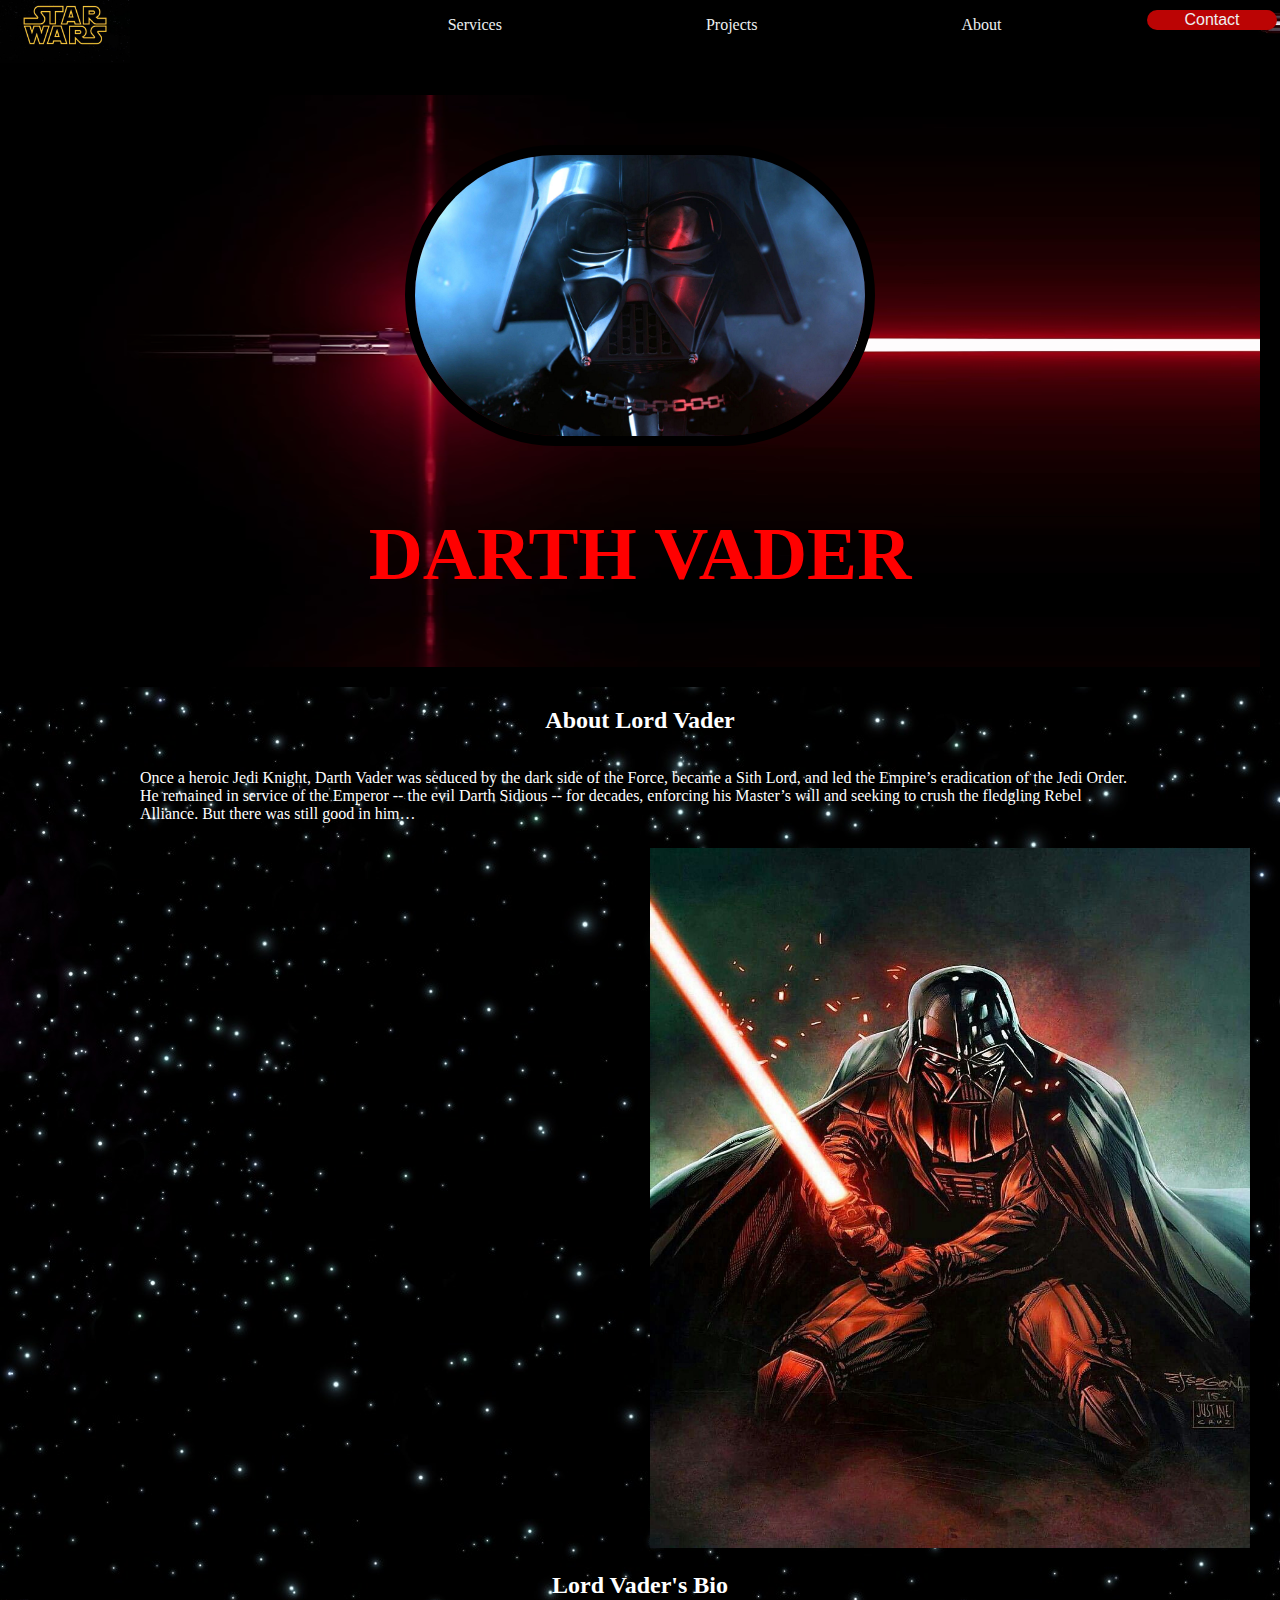
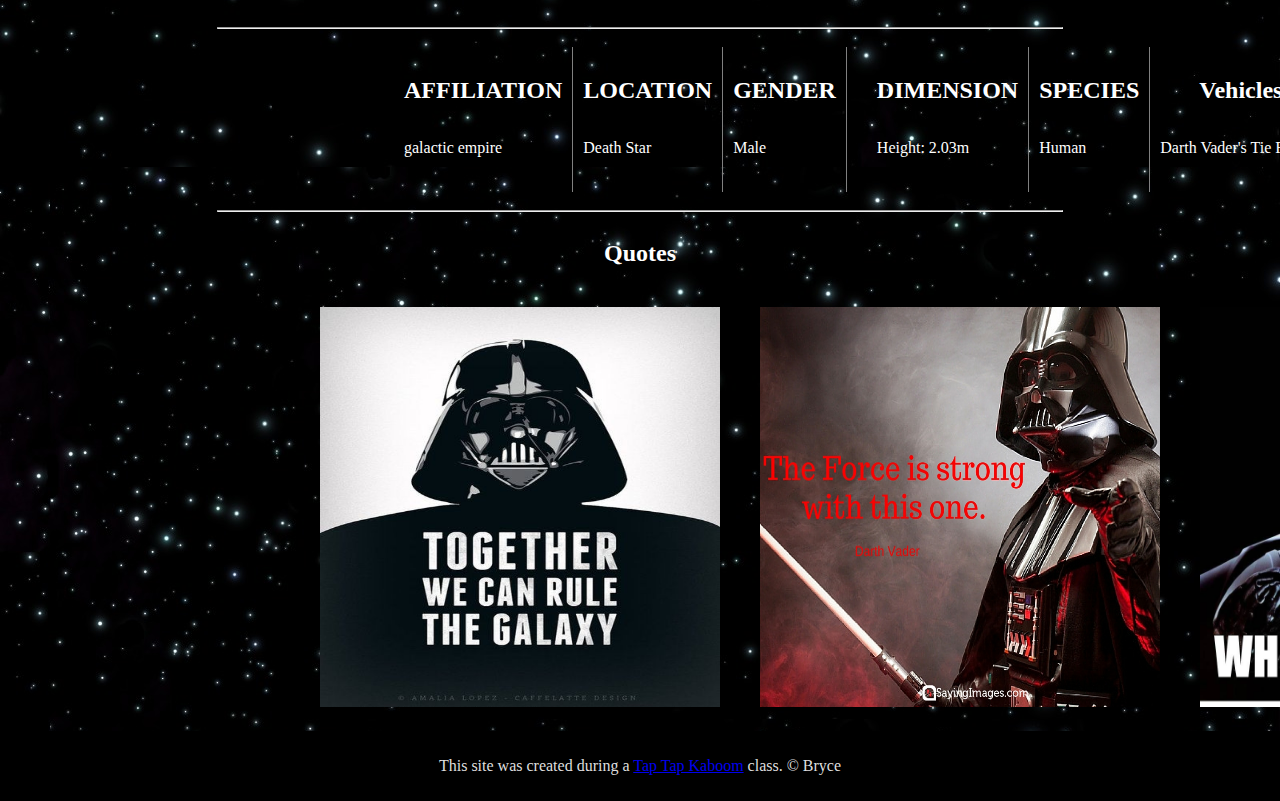
<file: index.html>
<!DOCTYPE html>
<html lang="en">
<head>
  <title>LORD VADER</title>
  <link rel="stylesheet" type="text/css" href="style.css">
  <link rel="icon" href="img/vader-favicon.png">
</head>

 <!-- nav-bar -->
 <div class="nav-bar">
  <img class="nav-logo" src="img/starwars-navbar.png" alt="star wars logo">
  <nav>
    <ul class="nav-links">
      <li><a class="nav-link" href="#">Services</a></li>
      <li><a class="nav-link" href="#">Projects</a></li>
      <li><a class="nav-link" href="#">About</a></li>
    </ul>
  </nav>
  <img class="nav-saber" src="img/lightsaber.jpg" alt="saber">
  <a class="nav-cta" href="#"><button class="nav-button">Contact</button></a>
</div>

<body>
  <!-- Header -->
  <div>
    <header>
      <img src="img/Vader-avatar.jpg" alt="Vader avatar">
      <h1>DARTH VADER</h1>
    </header>
  </div>

  <!-- main -->
  <div>
    <main>
      <h2>About Lord Vader</h2>
      <p>Once a heroic Jedi Knight, Darth Vader was seduced by the dark side of the Force, became a Sith Lord, and led the Empire’s eradication of the Jedi Order. He remained in service of the Emperor -- the evil Darth Sidious -- for decades, enforcing his Master’s will and seeking to crush the fledgling Rebel Alliance. But there was still good in him…</p>

      <img class="lore" src="img/vader-image.jpg" alt="vader image">

      <h2>Lord Vader's Bio</h2>
      <hr width="66%">

      <div class="grid-container-bio">
        <div class="grid-item-bio">
          <div class="grid-container-bio">
            <div class="grid-item-bio inner">
              <h2>AFFILIATION</h2>
              <p>galactic empire</p>
            </div>
            <div class="grid-item-bio inner">
              <h2>LOCATION</h2>
              <p>Death Star</p>
            </div>
            <div class="grid-item-bio inner">
              <h2>GENDER</h2>
              <p>Male</p>
            </div>
          </div>
        </div>
        <div class="grid-item-bio">
          <div class="grid-container-bio">
            <div class="grid-item-bio inner">
              <h2>DIMENSION</h2>
              <p>Height: 2.03m</p>
            </div>
            <div class="grid-item-bio inner">
              <h2>SPECIES</h2>
              <p>Human</p>
            </div>
            <div class="grid-item-bio inner">
              <h2>Vehicles</h2>
              <p>Darth Vader's Tie Fighter</p>
            </div>
          </div>
        </div>
        <div class="grid-item-bio">
          <div class="grid-container-bio">
            <div class="grid-item-bio">
              <h2>Weapon</h2>
              <p>Darth Vader's lightsaber</p>
            </div>
          </div>
        </div>
      </div>

      <hr width="66%">

      <h2>Quotes</h2>
      <div class="grid-container">
        <div class="grid-item">
          <img class="quote-one" src="img/quote-one.jpg" alt="Together we can rule the galaxy">
        </div>
        <div class="grid-item"> 
          <img class="quote-two" src="img/quote-two.jpg" alt="The force is strong with this one">
        </div>
        <div class="grid-item">
          <img class="quote-three" src="img/quote-three.jpg" alt="Who is your dad?">
        </div>
      </div>
    </main>
  </div>
  <!-- Footer -->
  <div>
    <footer>
      <p>This site was created during a <a target="_blank" href="https://taptapkaboom.com">Tap Tap Kaboom</a> class. &copy; Bryce
      </p>
    </footer>
  </div>  
</body>
</html>
</file>
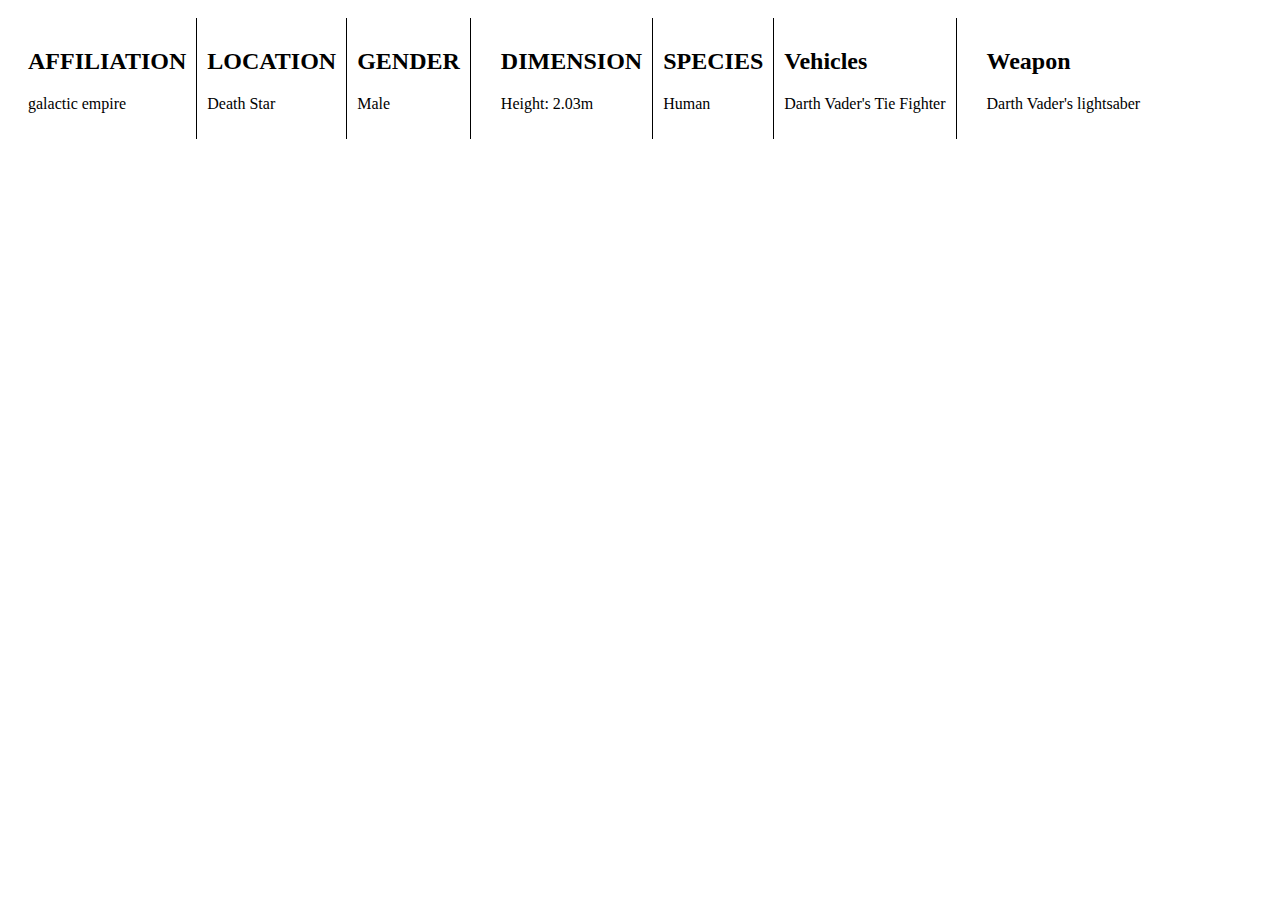
<file: test.html>
<!DOCTYPE html>
<html lang="en">
<head>
  <title>Document</title>
  <style>
    /*
    .vl {
      border-right: 5px solid black;
      height: 500px;
      left: 10%;
      position: absolute;
      padding-right: 10px;
      padding-left: 10px;
    }
    */

    .grid-container{
      display: inline-grid;
      grid-template-columns: auto auto auto;
      
    }
    
    .grid-item{
      padding: 10px;
      
    }
    .inner{
      border-right: 1px solid black;
    }



  </style>
</head>
<body>
  <div class="grid-container">
    <div class="grid-item">
      <div class="grid-container">
        <div class="grid-item inner">
          <h2>AFFILIATION</h2>
          <p>galactic empire</p>
        </div>
        <div class="grid-item inner">
          <h2>LOCATION</h2>
          <p>Death Star</p>
        </div>
        <div class="grid-item inner">
          <h2>GENDER</h2>
          <p>Male</p>
        </div>
      </div>
    </div>
    <div class="grid-item">
      <div class="grid-container">
        <div class="grid-item inner">
          <h2>DIMENSION</h2>
          <p>Height: 2.03m</p>
        </div>
        <div class="grid-item inner">
          <h2>SPECIES</h2>
          <p>Human</p>
        </div>
        <div class="grid-item inner">
          <h2>Vehicles</h2>
          <p>Darth Vader's Tie Fighter</p>
        </div>
      </div>
    </div>
    <div class="grid-item">
      <div class="grid-container">
        <div class="grid-item">
          <h2>Weapon</h2>
          <p>Darth Vader's lightsaber</p>
        </div>
      </div>
    </div>
  </div>
</body>
</html>
</file>
<file: style.css>
body{
  margin: 0;
}

header{
  margin: 0 auto;
  text-align: center;
  background-image: url("img/saber.jpg");
  background-size: 1900px 500px;
  padding-top: 50px;
  padding-bottom: 20px;
  border: 20px solid black;
}

header img{
  border-radius: 180px;
  width: 450px;
  border: 10px solid black;
}

h1{
  padding-top: 10px;
  color: #ff0000;
  font-size: 75px;
}

.nav-bar{
  box-sizing: border-box;
  height: 75px;
  margin: 0;
  padding: 0;
  background-color: #000000;
  display: flex;
  justify-content: space-between;
}

.nav-logo{
  height: 100px;
  width: 130px;
  cursor: pointer;
  transform: translate(0px, -25px);
}


li, button{
  font-weight: 500px;
  font-size: 16px;
  color: #edf0f1;
  text-decoration: none;
}

.nav-links{
  list-style: none;
  transform: translate(137px, 0px);
}

.nav-links li{
  display: inline-block;
  padding: 0px, 20px;
}

.nav-links li a{
  transition: all 0.3s ease 0s;
}

.nav-links li a:hover{
  color: #0088a9;
}

.nav-link{
  padding: 100px;
  text-align: center;
  justify-content: space-between;
}

.nav-button {
  padding: 9px, 25px;
  background-color: rgb(187, 4, 4);
  border: none;
  width: 500px;
  width: 130px;
  border-radius: 50px;
  transform: translate(-3px, 10px);
  cursor: pointer;
  transition: all 0.3s ease 0s;
}

.button:hover{
  background-color: rgba(0, 136, 169,0.8);
}
/* For the a tags in the nav-bar */
.nav-link{
  font-weight: 500px;
  font-size: 16px;
  color: #edf0f1;
  text-decoration: none;
}

.nav-saber{
  height: 30px;
  background-color: black;
  transform: translate(253px, 10px);

}

main{
  margin: 0 auto;
  background-image: url("img/space-background.jpg");
  background-size: repeat;
}

main h2{
  color: white;
  text-align: center;
  margin: 0 auto;
  padding-top: 20px;
  padding-bottom: 20px;
}

main p{
  color: white;
  text-align: left;
  max-width: 1000px;
  margin: 0 auto;
  padding-top: 15px;
  padding-bottom: 25px;
}

.lore{
  width: 600px;
  height: 700px;
  margin: 0 auto;
  padding-left: 650px

}

.bio{
  margin: 0 815px;
  color:white;
}

.grid-container-bio{
  display: inline-grid;
  grid-template-columns: auto auto auto;
  transform: translate(192px, 0px);
  
}

.grid-item-bio{
  margin: 0 auto;
  padding: 10px;
  
}
.inner{
  border-right: 1px solid grey;
}


.quote-one{
  padding-left: 100px;
  width: 400px;
  height: 400px;
}
.quote-two{
  width: 400px;
  height: 400px;
}

.quote-three{
  width: 400px;
  height: 400px;
}

.grid-container{
  max-width: 800px;
  display: grid;
  grid-template-columns: auto auto auto;
  padding-left: 200px;

}

.grid-item{
  margin: 0 auto;
  padding: 20px;
}

footer{
  margin: 0 auto;
  background-color: #000000;
  padding: 10px;
}

footer p{
  color: #dfdfdf;
  text-align: center;
}
</file>
